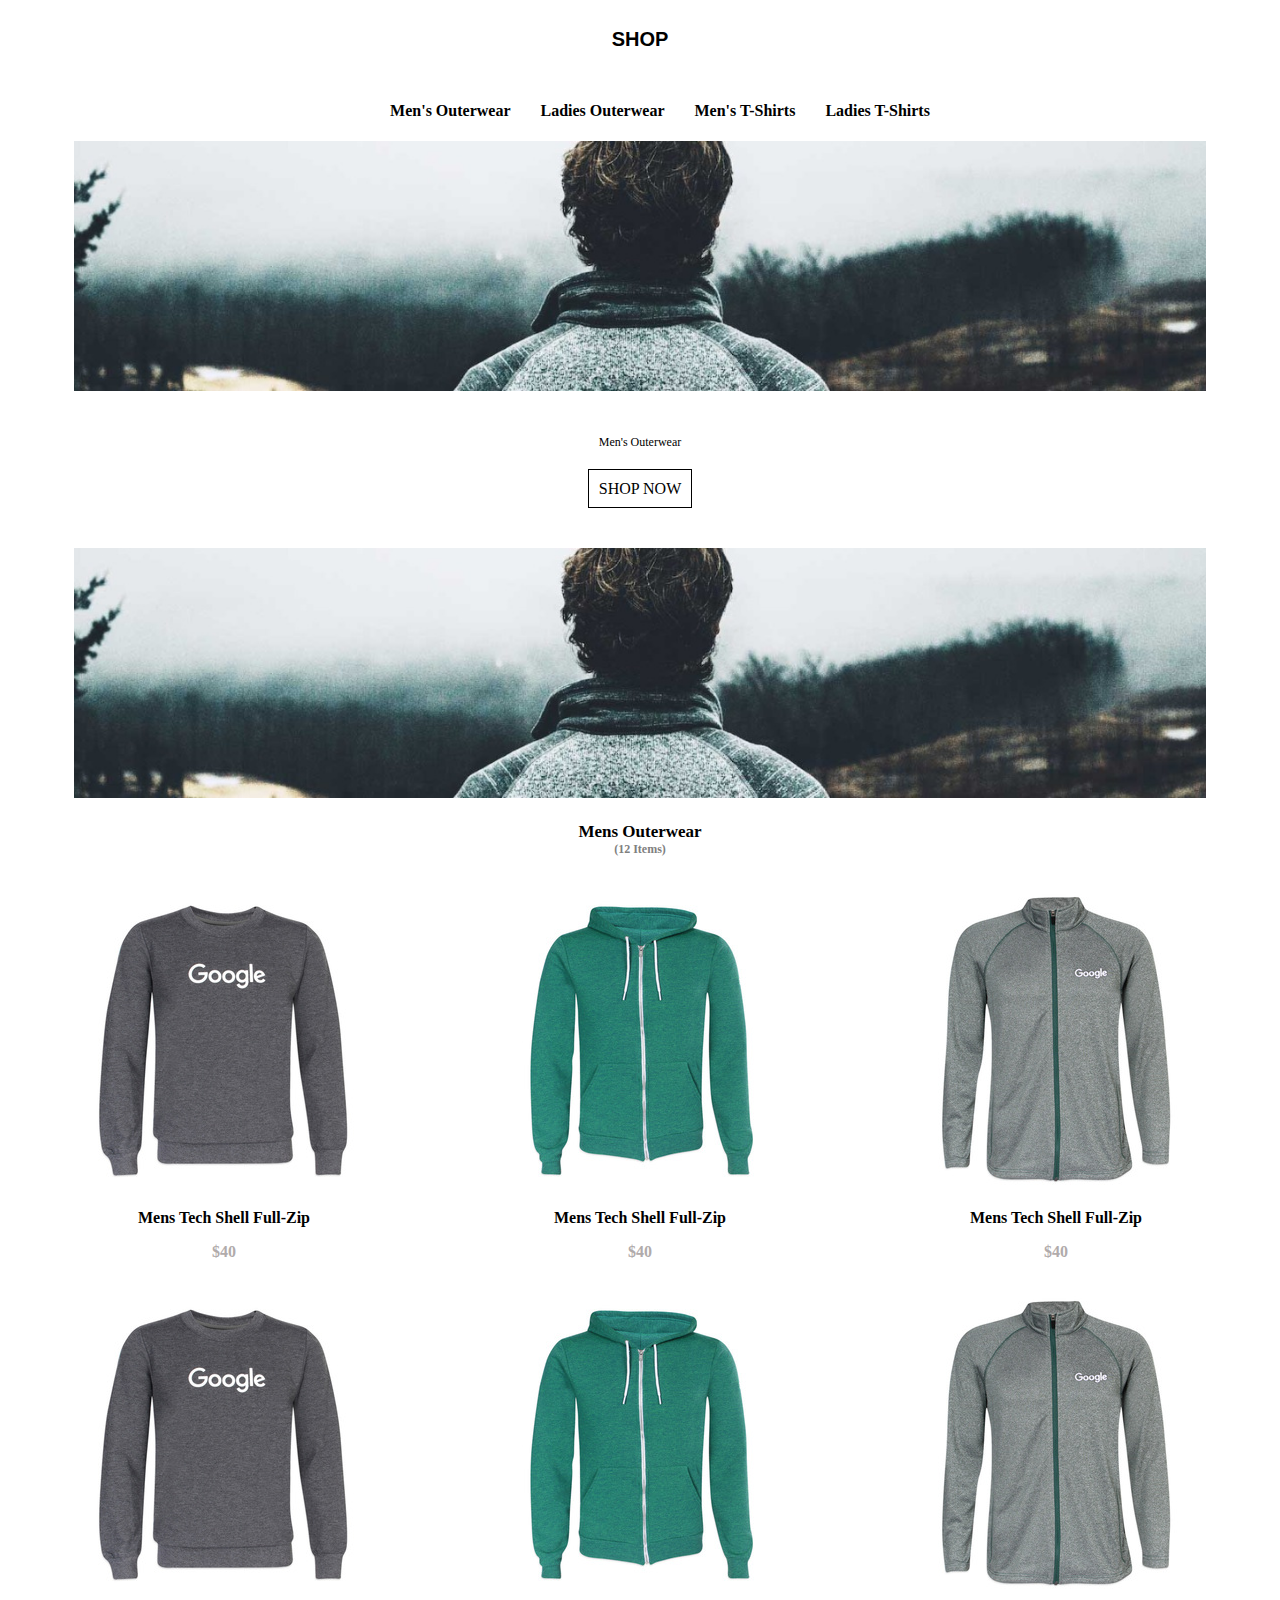
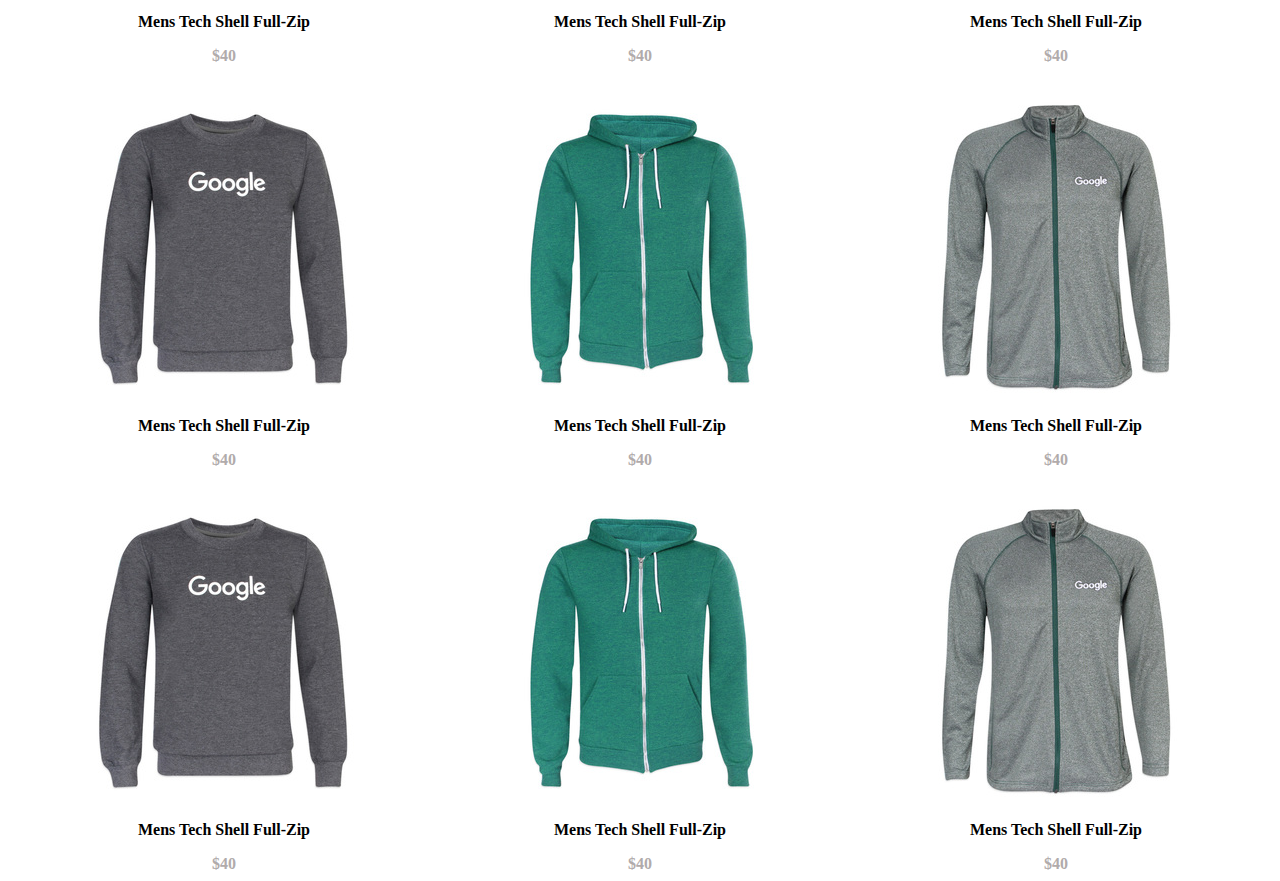
<file: Ecommerce 3/index.html>
<!DOCTYPE html>
<html lang="en">
<head>
    <meta charset="UTF-8">
    <meta http-equiv="X-UA-Compatible" content="IE=edge">
    <meta name="viewport" content="width=device-width, initial-scale=1.0">
    <link rel="stylesheet" href="styles.css">
    <title>Document</title>
    <link rel="stylesheet" href="https://cdnjs.cloudflare.com/ajax/libs/font-awesome/5.15.3/css/all.min.css" integrity="sha512-iBBXm8fW90+nuLcSKlbmrPcLa0OT92xO1BIsZ+ywDWZCvqsWgccV3gFoRBv0z+8dLJgyAHIhR35VZc2oM/gI1w==" crossorigin="anonymous" referrerpolicy="no-referrer" />
</head>
<body>
    <div class="title">SHOP</div>
    <i class="fa fa-shopping-cart" aria-hidden="true"></i>
    
    <div class="menu-bar">
        <img src="menu.jpeg" width="50px">
    </div>
    <div class="nav">
        <ul>
        <li>Men's Outerwear</li>
        <li>Ladies Outerwear</li>
        <li>Men's T-Shirts</li>
        <li>Ladies T-Shirts</li>
    </ul>
    </div>
    <div class="header1">
        <img src="head.jpeg"><br /><div class="span">Men's Outerwear</div>
    </div>
    <div class="shop"><a href="#">Shop Now</a></div>
  
    <div class="header2">
        <img src="head.jpeg">
    </div>
    <div class="header-container">
        Mens Outerwear <div class="span">(12 Items)</div>
    </div>

    <div class="img-container1">        
        <div class="tshirt">
            <img src="img2.jpeg">
            <p>Mens Tech Shell Full-Zip</p>
            <div class="span">$40</div>
        </div>
        <div class="tshirt">
            <img src="img3.jpeg">
            <p>Mens Tech Shell Full-Zip</p>
            <div class="span">$40</div>
        </div>
       
        <div class="tshirt">
            <img src="img1.jpeg">
            <p>Mens Tech Shell Full-Zip</p>
            <div class="span">$40</div>
        </div>
        <div class="tshirt">
            <img src="img2.jpeg">
            <p>Mens Tech Shell Full-Zip</p>
            <div class="span">$40</div>
        </div>
    
        <div class="tshirt">
            <img src="img3.jpeg">
            <p>Mens Tech Shell Full-Zip</p>
            <div class="span">$40</div>
        </div>
        <div class="tshirt">
            <img src="img1.jpeg">            
            <p>Mens Tech Shell Full-Zip</p>
            <div class="span">$40</div>
        </div>
       
        <div class="tshirt">
            <img src="img2.jpeg">
            <p>Mens Tech Shell Full-Zip</p>
            <div class="span">$40</div>
        </div>
        <div class="tshirt">
            <img src="img3.jpeg">
            <p>Mens Tech Shell Full-Zip</p>
            <div class="span">$40</div>
        </div>
        <div class="tshirt">
            <img src="img1.jpeg">
            <p>Mens Tech Shell Full-Zip</p>
            <div class="span">$40</div>
        </div>
        
        <div class="tshirt">
            <img src="img2.jpeg">
            <p>Mens Tech Shell Full-Zip</p>
            <div class="span">$40</div>
        </div>
        <div class="tshirt">
            <img src="img3.jpeg">
            <p>Mens Tech Shell Full-Zip</p>
            <div class="span">$40</div>
        </div>
        <div class="tshirt">
            <img src="img1.jpeg">
            <p>Mens Tech Shell Full-Zip</p>
            <div class="span">$40</div>
        </div>
    </div>
    
    
    
</body>
</html>
</file>
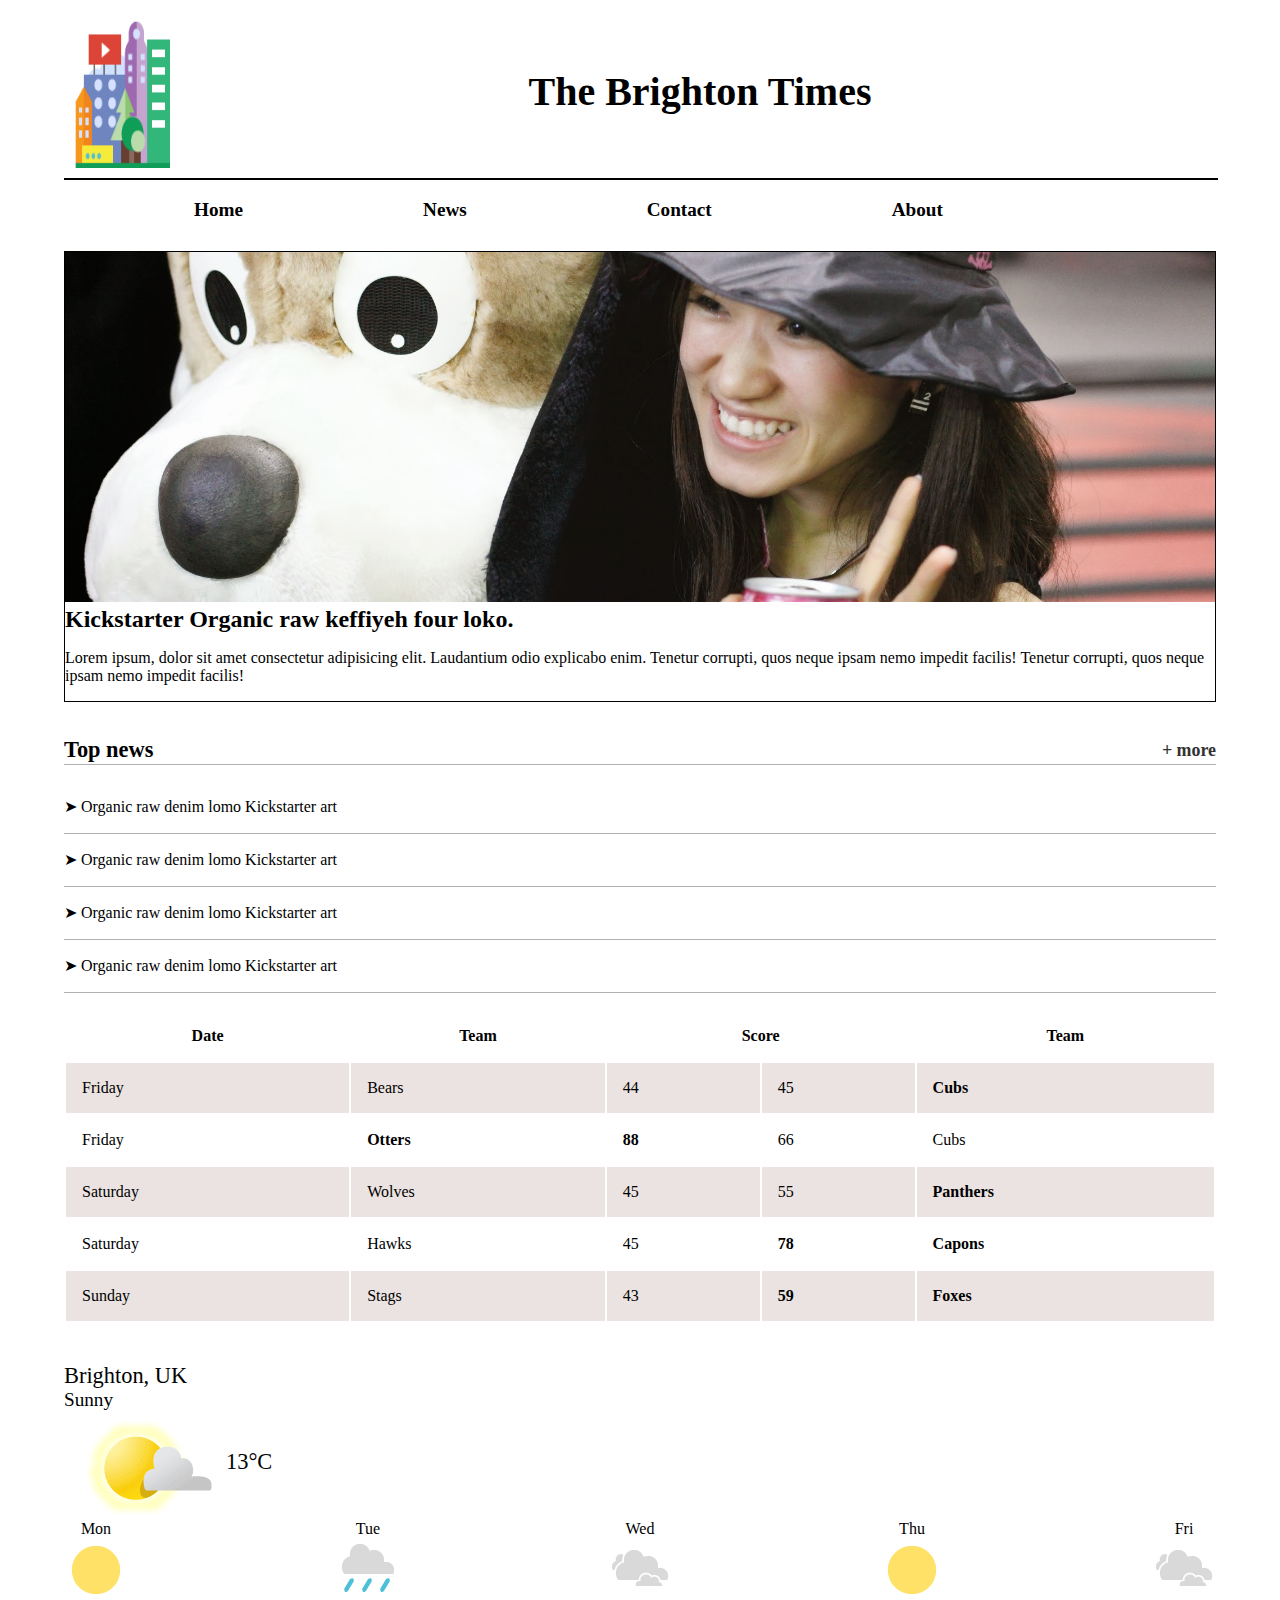
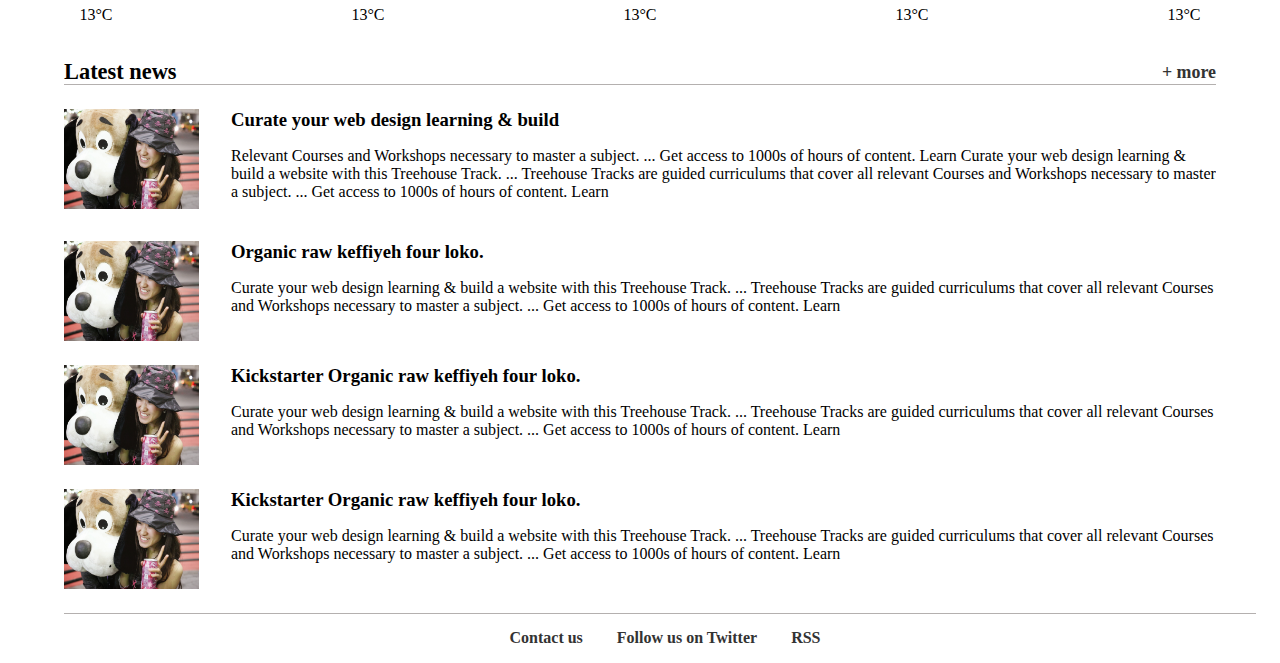
<file: project file/index.html>
<!DOCTYPE html>
<html lang="en">
<head>
    <meta charset="UTF-8">
    <meta http-equiv="X-UA-Compatible" content="IE=edge">
    <meta name="viewport" content="width=device-width, initial-scale=1.0">
    <title>My Web Page</title>
    <link rel="stylesheet" href="style.css">

</head>
<body>
  
    <div class="header">
        <img src="city.png">
     <h1>The Brighton Times</h1>
     </div>
     <hr size="2" width="100%" color="black"/> 
    <div class="nav">
        <ul>
            <li>Home</li>
            <li>News</li>
            <li>Contact</li>
            <li>About</li>
        </ul>
    </div>
    
      <article class="main">
       
      <div class="one">
      <section class="content">
        <section class="image">
          <img src="dog.jpg">
          <article class="description">
          <h2>Kickstarter Organic raw keffiyeh four loko.</h2>
            <p>Lorem ipsum, dolor sit amet consectetur adipisicing elit. Laudantium odio explicabo enim. Tenetur corrupti, quos neque ipsam nemo impedit facilis! Tenetur corrupti, quos neque ipsam nemo impedit facilis!</p>
          </article>
          </section></div>
        <br /><br />
        <div class="two">
    <div class="top-news">
        <h2 class="news_title">Top news <a href="#" class="news_more">+ more</a></h2>
        <ul class="top-item">
          <li class="top-news_item">
            Organic raw denim lomo Kickstarter art
          </li>
          <li class="top-news_item">
            Organic raw denim lomo Kickstarter art
          </li>
          <li class="top-news_item">
            Organic raw denim lomo Kickstarter art
          </li>
          <li class="top-news_item">
            Organic raw denim lomo Kickstarter art
          </li>
        </ul>
      </div></div>
    <div class="three">
          <div class="table">
          <table class="table-score">
              <thead>
                  <tr>
                      <th>Date</th>
                      <th>Team</th>
                      <th colspan="2">Score</th>
                      <th>Team</th>
                  </tr>
              </thead>
              <tbody>
                  <tr>
                      <td>Friday</td>
                      <td>Bears</td>
                      <td>44</td><td>45</td>
                      <td><b>Cubs</b></td>
                  </tr>
                  <tr>
                    <td>Friday</td>
                    <td><b>Otters</b></td>
                    <td><b>88</b></td><td>66</td>
                    <td>Cubs</td>
                </tr>
                <tr>
                    <td>Saturday</td>
                    <td>Wolves</td>
                    <td>45</td><td>55</td>
                    <td><b>Panthers</b></td>
                </tr>
                <tr>
                    <td>Saturday</td>
                    <td>Hawks</td>
                    <td>45</td><td><b>78</b></td>
                    <td><b>Capons</b></td>
                </tr>
                <tr>
                    <td>Sunday</td>
                    <td>Stags</td>
                    <td>43</td><td><b>59</b></td>
                    <td><b>Foxes</b></td>
                </tr>
              </tbody>
          </table>
      </div></div>
      
      <div class="four">
        <div class="weather-container">
          <div class="weather-report">
          <span class="location">Brighton, UK </span> <span class="sunny">Sunny</span>
              <img class="img" src="weather.png"><span class="degree">13&deg;C</span></div>
          <ul>
              <li class="weather"><span>Mon</span><img src="sunny.png"><span>13&deg;C</span></li>
              <li class="weather"><span>Tue</span><img src="rain.png"><span>13&deg;C</span></li>
              <li class="weather"><span>Wed</span><img src="cloudy.png"><span>13&deg;C</span></li>
              <li class="weather"><span>Thu</span><img src="sunny.png"><span>13&deg;C</span></li>
              <li class="weather"><span>Fri</span><img src="cloudy.png"><span>13&deg;C</span></li>
          </ul></div></div>

      <br />
      <br />
     <div class="five">
      <div class="latest">
        <h2 class="news-title">Latest news <a href="#" class="news-more">+ more</a></h2>
        <ul class="latest-news">
            <li class="snippet">
              <img class="snippet-img" src="dog.jpg" width="150px" height="100px">
              <h3>Curate your web design learning & build</h3>
              <p>Relevant Courses and Workshops necessary to master a subject. ... Get access to 1000s of hours of content. Learn Curate your web design learning & build a website with this Treehouse Track. ... Treehouse Tracks are guided curriculums that cover all relevant Courses and Workshops necessary to master a subject. ... Get access to 1000s of hours of content. Learn
              </p>
            </li>
            <li class="snippet">
              <img class="snippet-img" src="dog.jpg" width="150px" height="100px">
              <h3>Organic raw keffiyeh four loko.</h3>
              <p>Curate your web design learning & build a website with this Treehouse Track. ... Treehouse Tracks are guided curriculums that cover all relevant Courses and Workshops necessary to master a subject. ... Get access to 1000s of hours of content. Learn
              </p>
            </li>
            <li class="snippet">
              <img class= "snippet-img" src="dog.jpg" width="150px" height="100px">
              <h3>Kickstarter Organic raw keffiyeh four loko.</h3>
              <p>Curate your web design learning & build a website with this Treehouse Track. ... Treehouse Tracks are guided curriculums that cover all relevant Courses and Workshops necessary to master a subject. ... Get access to 1000s of hours of content. Learn
              </p>
            </li>
            <li class="snippet">
              <img class="snippet-img" src="dog.jpg" width="150px" height="100px">
              <h3>Kickstarter Organic raw keffiyeh four loko.</h3>
              <p>Curate your web design learning & build a website with this Treehouse Track. ... Treehouse Tracks are guided curriculums that cover all relevant Courses and Workshops necessary to master a subject. ... Get access to 1000s of hours of content. Learn
              </p>
            </li>
          </ul>
         </div></div>
        
      </article>

      <div class="footer"> <ul>
        <li><a href="#">Contact us</a></li>
        <li><a href="#">Follow us on Twitter</a></li>
        <li><a href="#">RSS</a></li>
       </ul>
      </div>
    
</body>
</html>
</file>
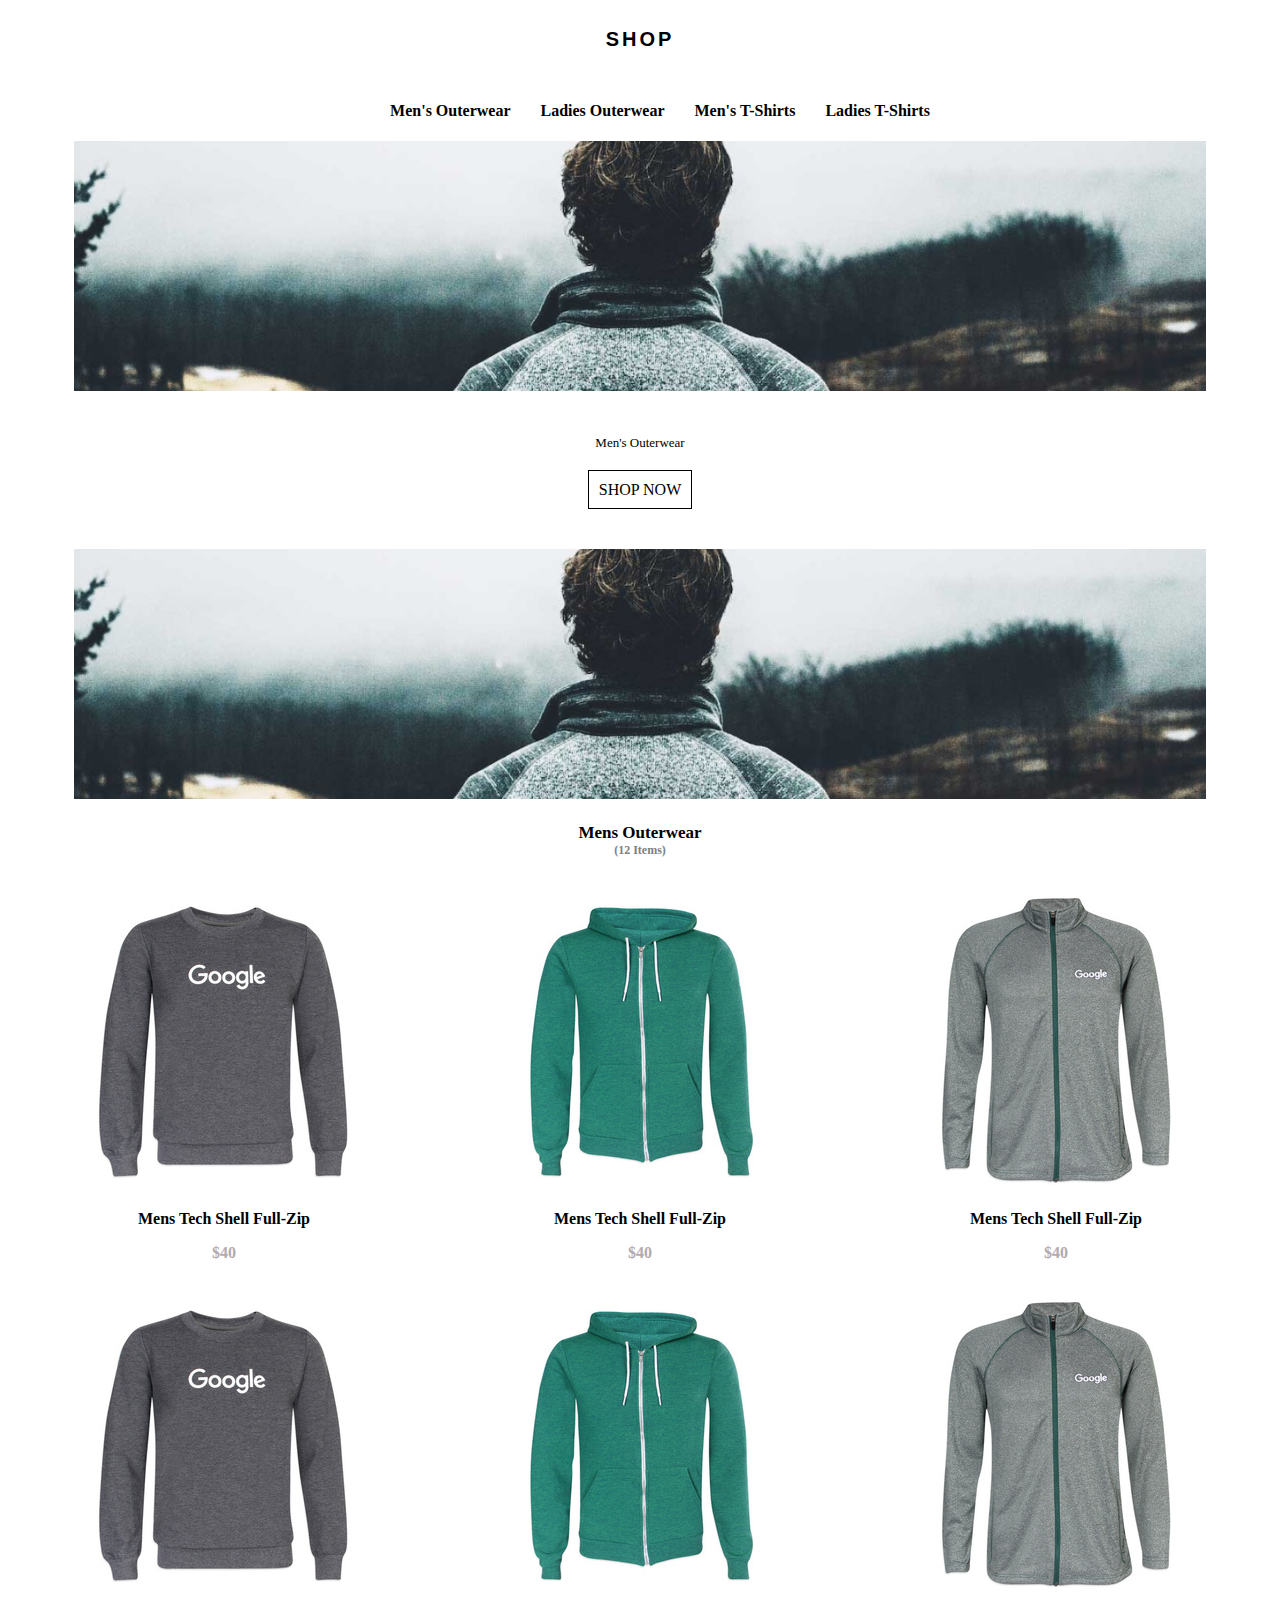
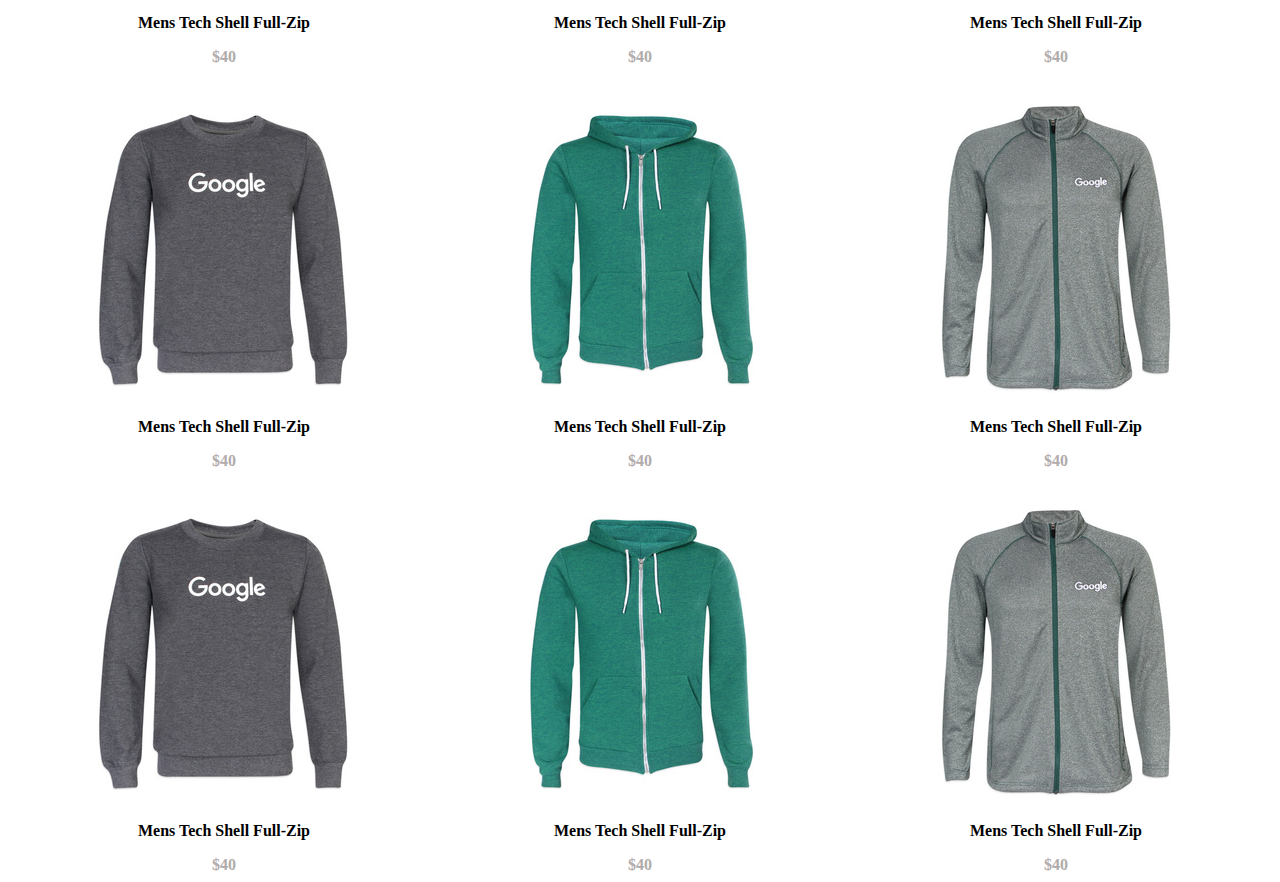
<file: Ecom Pro/New folder/index.html>
<!DOCTYPE html>
<html lang="en">
<head>
    <meta charset="UTF-8">
    <meta http-equiv="X-UA-Compatible" content="IE=edge">
    <meta name="viewport" content="width=device-width, initial-scale=1.0">
    <link rel="stylesheet" href="styles.css">
    <title>Document</title>
    <link rel="stylesheet" href="https://cdnjs.cloudflare.com/ajax/libs/font-awesome/5.15.3/css/all.min.css" integrity="sha512-iBBXm8fW90+nuLcSKlbmrPcLa0OT92xO1BIsZ+ywDWZCvqsWgccV3gFoRBv0z+8dLJgyAHIhR35VZc2oM/gI1w==" crossorigin="anonymous" referrerpolicy="no-referrer" />
</head>
<body>
    <div class="title"><a href="file:///C:/Users/Raja/Desktop/Ecommerce%20Project%203/index.html">SHOP</a></div>
    <i class="fa fa-shopping-cart" aria-hidden="true"></i>
    
    <div class="menu-bar">
        <img src="menu.jpeg" width="50px">
    </div>
    <div class="nav">
        <ul>
        <li>Men's Outerwear</li>
        <li>Ladies Outerwear</li>
        <li>Men's T-Shirts</li>
        <li>Ladies T-Shirts</li>
    </ul>
    </div>
    <div class="header1">
        <img src="head.jpeg"><br /><div class="span">Men's Outerwear</div>
    </div>
    <div class="shop"><a href="#">Shop Now</a></div>
  
    <div class="header2">
        <img src="head.jpeg">
    </div>
    <div class="header-container">
        Mens Outerwear <div class="span">(12 Items)</div>
    </div>

    <div class="img-container1">        
        <div class="tshirt">
            <a href="single-item-page.html"><img src="img2.jpeg"></a>
            <p>Mens Tech Shell Full-Zip</p>
            <div class="span">$40</div>
        </div>
        <div class="tshirt">
            <a href="single-item-page.html"><img src="img3.jpeg"></a>
            <p>Mens Tech Shell Full-Zip</p>
            <div class="span">$40</div>
        </div>
       
        <div class="tshirt">
            <a href="single-item-page.html"> <img src="img1.jpeg"></a>
            <p>Mens Tech Shell Full-Zip</p>
            <div class="span">$40</div>
        </div>
        <div class="tshirt">
            <a href="single-item-page.html"><img src="img2.jpeg"></a>
            <p>Mens Tech Shell Full-Zip</p>
            <div class="span">$40</div>
        </div>
    
        <div class="tshirt">
            <a href="single-item-page.html"><img src="img3.jpeg"></a>
            <p>Mens Tech Shell Full-Zip</p>
            <div class="span">$40</div>
        </div>
        <div class="tshirt">
            <img src="img1.jpeg">            
            <p>Mens Tech Shell Full-Zip</p>
            <div class="span">$40</div>
        </div>
       
        <div class="tshirt">
            <img src="img2.jpeg">
            <p>Mens Tech Shell Full-Zip</p>
            <div class="span">$40</div>
        </div>
        <div class="tshirt">
            <img src="img3.jpeg">
            <p>Mens Tech Shell Full-Zip</p>
            <div class="span">$40</div>
        </div>
        <div class="tshirt">
            <img src="img1.jpeg">
            <p>Mens Tech Shell Full-Zip</p>
            <div class="span">$40</div>
        </div>
        
        <div class="tshirt">
            <img src="img2.jpeg">
            <p>Mens Tech Shell Full-Zip</p>
            <div class="span">$40</div>
        </div>
        <div class="tshirt">
            <img src="img3.jpeg">
            <p>Mens Tech Shell Full-Zip</p>
            <div class="span">$40</div>
        </div>
        <div class="tshirt">
            <img src="img1.jpeg">
            <p>Mens Tech Shell Full-Zip</p>
            <div class="span">$40</div>
        </div>
    </div>
    
    
    
</body>
</html>
</file>
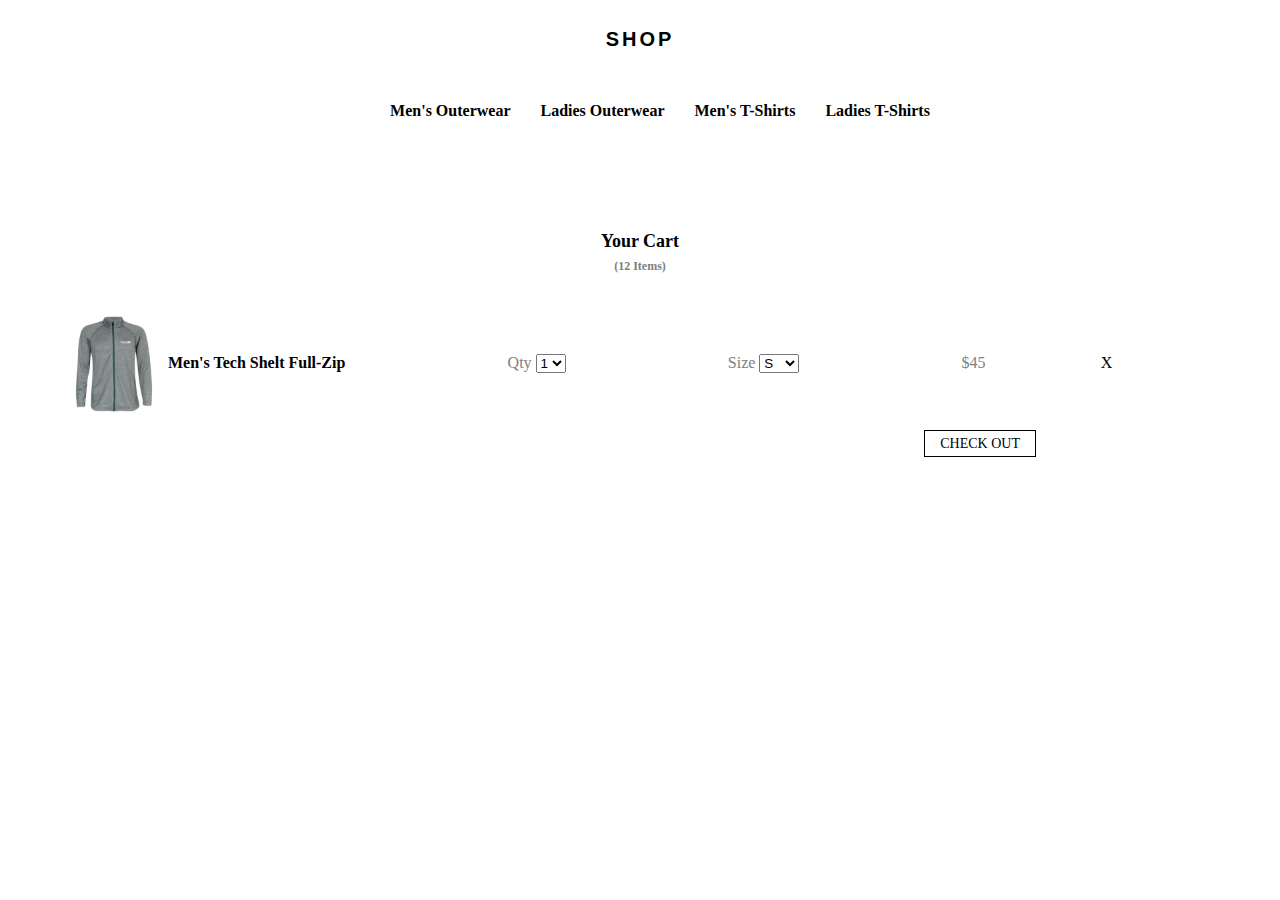
<file: Ecom Pro/New folder/cart.html>
<!DOCTYPE html>
<html lang="en">
<head>
    <meta charset="UTF-8">
    <meta http-equiv="X-UA-Compatible" content="IE=edge">
    <meta name="viewport" content="width=device-width, initial-scale=1.0">
    <link rel="stylesheet" href="cart-styles.css">
    <link rel="stylesheet" href="https://cdnjs.cloudflare.com/ajax/libs/font-awesome/5.15.3/css/all.min.css" integrity="sha512-iBBXm8fW90+nuLcSKlbmrPcLa0OT92xO1BIsZ+ywDWZCvqsWgccV3gFoRBv0z+8dLJgyAHIhR35VZc2oM/gI1w==" crossorigin="anonymous" referrerpolicy="no-referrer" />
    <title>Document</title>
</head>
<body>
    <div class="title"><a href="file:///C:/Users/Raja/Desktop/Ecommerce%20Project%203/index.html">SHOP</a></div>
    <i class="fa fa-shopping-cart" aria-hidden="true"></i>
    
    <div class="menu-bar">
        <img src="menu.jpeg" width="50px">
    </div>
    <div class="nav">
        <ul>
        <li>Men's Outerwear</li>
        <li>Ladies Outerwear</li>
        <li>Men's T-Shirts</li>
        <li>Ladies T-Shirts</li>
    </ul>
    </div>
    <div class="yourcart">
        Your Cart <div class="span">(12 Items)</div>
    </div>
    <div class="flex2">
    <div class="img-container">
        <img src="img1.jpeg"> <div class="span2">Men's Tech Shelt Full-Zip</div>
    </div>
    

        <div class="qua">Qty <select>
            <option>1</option>
            <option>2</option>
            <option>3</option>
            <option>4</option>
            
        </select></div>
        <div class="size">Size <select>
            <option>S</option>
            <option>M</option>
            <option>XS</option>
            <option>L</option>
        </select></div>
       <div class="cost"> $45</div>
       </div>
       <div class="cancel">X</div>
       <div class="checkout"><a href="#">Check Out</a></div>
       <footer>
           <div class="res-checkout">Checkout</div>
       </footer>
</div>
</body>
</html>
</file>
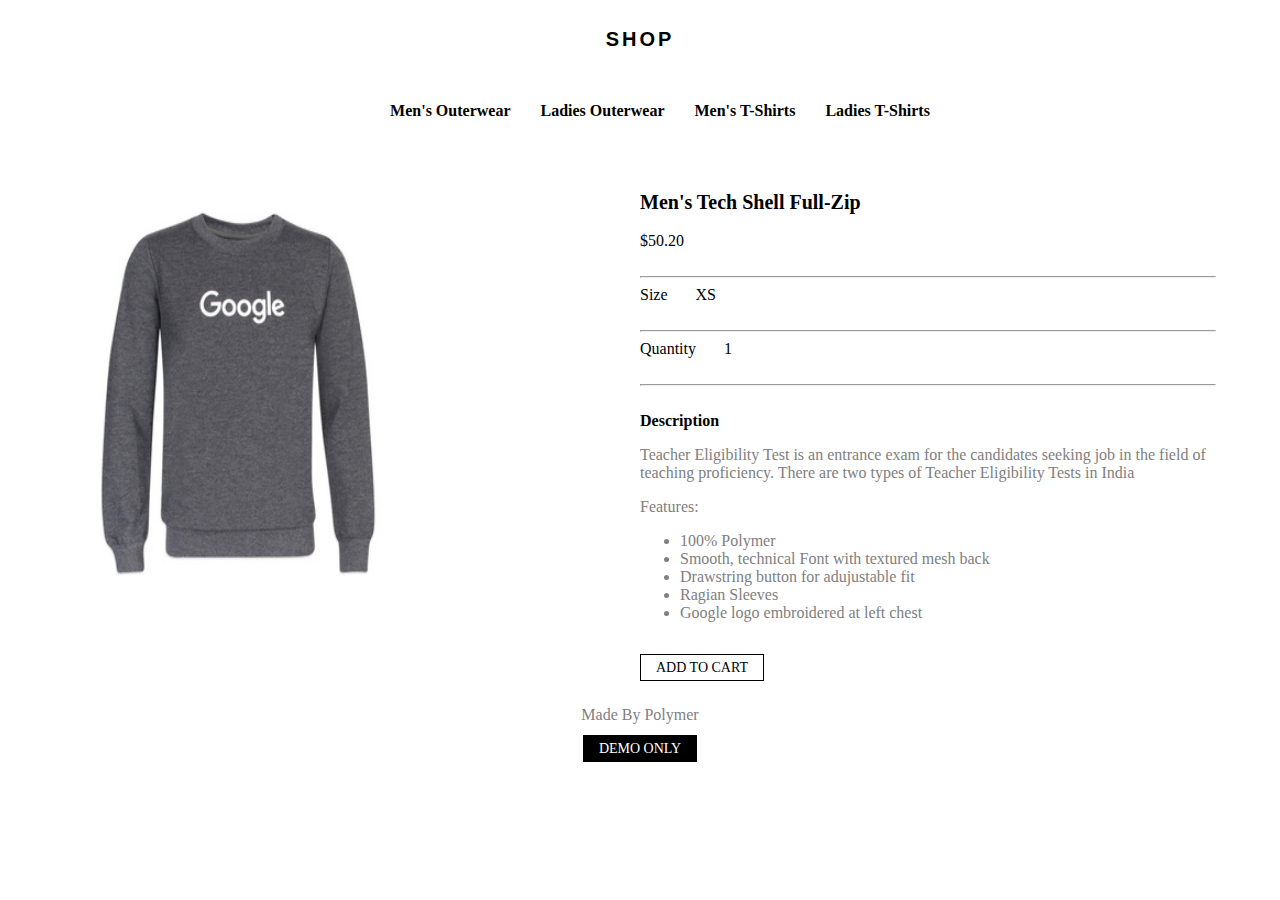
<file: Ecom Pro/New folder/single-item-page.html>
<!DOCTYPE html>
<html lang="en">
<head>
    <meta charset="UTF-8">
    <meta http-equiv="X-UA-Compatible" content="IE=edge">
    <meta name="viewport" content="width=device-width, initial-scale=1.0">
    <link rel="stylesheet" href="single-styles.css">
    <link rel="stylesheet" href="https://cdnjs.cloudflare.com/ajax/libs/font-awesome/5.15.3/css/all.min.css" integrity="sha512-iBBXm8fW90+nuLcSKlbmrPcLa0OT92xO1BIsZ+ywDWZCvqsWgccV3gFoRBv0z+8dLJgyAHIhR35VZc2oM/gI1w==" crossorigin="anonymous" referrerpolicy="no-referrer" />

    <title>Document</title>
</head>
<body>
    <div class="title"><a href="file:///C:/Users/Raja/Desktop/Ecommerce%20Project%203/index.html">SHOP</a></div>
    <i class="fa fa-shopping-cart" aria-hidden="true"></i>
    
    <div class="menu-bar">
        <img src="menu.jpeg" width="50px">
    </div>
    <div class="nav">
        <ul>
        <li>Men's Outerwear</li>
        <li>Ladies Outerwear</li>
        <li>Men's T-Shirts</li>
        <li>Ladies T-Shirts</li>
    </ul>
    </div>

    <div class="flex">
        <div class="img-cart">
            <img src="img2.jpeg">
        </div>
        <div class="col-form">
            <div class="title2">Men's Tech Shell Full-Zip</div><br />
            <div class="span">$50.20</div><br />
            <hr>
            <div class="span">Size &nbsp; &nbsp; &nbsp; XS</div><br />
            <hr>
            <div class="span">Quantity &nbsp; &nbsp; &nbsp; 1</div><br />
            <hr>
        <br />
            <b>Description</b><br />
            <p>Teacher Eligibility Test is an entrance exam for the candidates seeking job in the field of teaching proficiency. There are two types of Teacher Eligibility Tests in India
            </p>
        <p>Features:</p>
        <ul class="features">
            <li>100% Polymer</li>
            <li>Smooth, technical Font with textured mesh back</li>
            <li>Drawstring button for adujustable fit</li>
            <li>Ragian Sleeves</li>
            <li>Google logo embroidered at left chest</li>
        </ul>
        <div class="addtocart"><a href="cart.html">Add to Cart</a></div>
        </div>

    </div>
    <div class="footer1">Made By Polymer</div>
    <div class="footer2"><a href="#">Demo Only</a></div>
    
        <div class="addtocart2">Add to Cart</div>
    
</body>
</html>
</file>
<file: Ecommerce 3/styles.css>
body{
    width:90%;
    margin-left: auto;
    margin-right: auto;
    height:100%;
    
    }
.title{
    
    font-size: 20px;
    font-weight: bold;
    text-align: center;
    padding:20px;
    font-family: 'Gill Sans MT', 'Trebuchet MS', sans-serif;
    
    
}
.fa-shopping-cart{
    
    float: right;
    padding-right:60px;
    
}
.nav{
    display: flex;
    flex-direction: row;
    justify-content: center;
    font-weight: bold;
}
.nav ul{
    list-style-type: none;

}
.nav li{
    float: left;
    padding:15px;
}

.header1 img{
    width:100%;
    height:250px;
    padding-bottom: 20px;
    margin-top: -20px;
}
.header1 {
    padding: 10px;
    text-align: center;
    
}
.header1 .span{
    padding: 20px;
    font-size: 12px;
}
.shop{
    text-align: center;
}
.shop a{
    text-decoration: none;
    color: black;
    padding: 10px;
    text-transform: uppercase;
    border: 1.5px solid black;
}

.header2{
    padding: 10px;
    text-align: center;
    font-size: 12px;
}
.header2 img{
    width:100%;
    height:250px;
    padding-top:40px;
    
}

.header-container{
    padding-top: 10px;
    text-align: center;
    font-size: 17px;
    font-weight: bold;
    overflow: hidden;
}
.header-container .span{
    font-size: 12px;
    color:gray;
}
.img-container1{
    display: flex;
    flex-wrap: wrap;
    flex-direction: row;
    justify-content: space-between;
}
.tshirt{
    padding:0 10px;
    margin-top: 2rem;
}
.tshirt img{
    width:300px;
    height: 300px;
}
.tshirt p{
    text-align: center;
    font-weight: bold;
}
.tshirt .span{
    color: rgb(177, 171, 171);
    text-align:center;
    font-weight: bold;
}
@media screen and (max-width:1500px) and (min-width:900px){
    .menu-bar img{
        display: none;
    }
}

@media screen and (max-width:900px) {
    .nav ul{
        display: none;
        
    }
    .menu-bar{
        margin-top: -50px;

    }
    .fa-shopping-cart{
        padding:10px;
        margin-top: -50px;
    }
    .header1 {
        display: none;
    }
    .shop{
        display: none;
    }
    .header2{
        display: none;
    }
    
}
</file>
<file: project file/style.css>
body{
    width:90%;
    margin-left: auto;
    margin-right: auto;
    height:100%;
    
    
    }
header {
        
    color:white;
    margin: 0px;
    padding: 0px;    
        
    }
h1,h2,h3,h4,h5 {
  margin: 0;
    }
.header img{
    float: left;
    width:100px;
    height:150px;
    padding:10px;
}
.header h1{
    text-align: center;
    padding-top: 60px;
    font-size:2.5em;
    
}
  .image{
    margin: 0;
    padding: 0;
    border: 1px solid black;
    overflow: hidden;
  }
  .image img{
    width:100%;
    height:350px;
    object-fit: cover;
  }
  
.nav ul{
    list-style-type: none;
    display: inline-block;
    
    }
.nav li{
    float: left;
    padding:10px 90px;
    margin-top: -15px;
    font-size:1.2em;
    font-weight: bold;
    }
    
.top-news {        
    padding: 0;
    overflow: hidden;
    
       
    }

.news_title {
    padding-bottom:2px;
    font-weight: bold;
    border-bottom: 1px solid rgb(180, 176, 175);
    line-height: 24px;
    font-size: 1.4em;
    overflow: hidden;
    }      

.top-news_item:before {
    content: "➤";
    
    }
.news_more {
    float: right;
    font-size: .8em;
    color: #333;
    text-decoration: none;
    overflow: hidden;
    }
.top-news_item{
    display: block;
    padding: 1em 0;
    line-height: 20px;
    border-bottom: 1px solid rgb(180, 176, 175);
}
.top-news .top-item {        
    list-style-type: none;
    text-align: left;
    margin-block-start: 1em;
    margin-block-end: 1em;
    margin-inline-start: 0;
    margin-inline-end: 0;
    padding-inline-start: 0;
    overflow: hidden;
    }
      
.table-score{
   padding:0;
   width: 100%;
    }
.table-score th,
.table-score td {
    padding: 1em; 
    }
.table-score tr:nth-child(odd) td {
    background-color: rgb(235, 227, 225);
    }
.table-score tr:nth-child(even) td {
    background-color: #fff;
    }
    
    .weather-report {
      padding: 0;
      margin-top: 40px;
      
  }
  .location{
          display: block;
          font-size: 1.4em;
          
      }
      .sunny{
          display: block;
          font-size: 1.2em;
      }
      .weather-report .img{
          vertical-align: middle;
      }
      .weather-report .degree{
        font-size: 1.4em;
        display: inline;
      }
      .weather-container ul{
          list-style-type: none;
          padding:0;
          margin: 0;
          display: flex;
          justify-content: space-between;
      }
      .weather-container li span{
          display: block;
          text-align: center;            
      }
    

  
        


.latest{    
    padding:0px; 
    clear: both;
     
}
.news-title{
    font-weight: bold;
    border-bottom: 1.2px solid rgb(180, 176, 175);
    line-height: 24px;
    font-size: 1.4em;
   
}
.news-more{
    float: right;
    font-size: .8em;
    color: #333;
    text-decoration: none;
    
    
}


.snippet {
    clear: both;
    margin: 24px 0;
    overflow: hidden;
  }
  
  .snippet-img {
    width: 135px;
    float: left;
    margin-right: 2em;
  }
  
 
.latest .latest-news {
    list-style-type: none;
    margin-block-start: 1em;
    margin-block-end: 1em;
    margin-inline-start: 0;
    margin-inline-end: 0;
    padding-inline-start: 0;
}
.footer ul{
    border-top: 1.5px solid rgb(180, 176, 175);
    list-style-type: none;
    text-align: center;
    width: 100%;
    font-weight: bold;
    
    }
      
.footer li {
    display: inline-block;
    padding-top: 15px;
    padding-right: 30px;
    
    }
      
.footer a {
    text-decoration: none;
    color: #333;
    
    }
   

    @media screen and (max-width:730px){
        .nav ul{
            display: none;
        }
        .header img{
            float: left;
            width:90px;
            height:80px;
            padding:10px;
        }
        .header h1{
            text-align: center;
            padding-top: 60px;
            font-size:1.5em;
            
        }
        
          .description h2 {
            font-size: 1.1em;
          }
          
          
          .border{
              display: none;
          }
          .image {
            
            padding:0;
            width: 100%;
            position: relative;
            background-image: url("dog.jpg");
            background-size:cover;
            height: 350px;
          }
          .image article {
              
            box-sizing: border-box;
            background-color: #000;
            background-color: rgba(0, 0, 0, 0.7);
            position: absolute;
            bottom:0;
            width: 100%;
            color: #fff;
            padding: 1em 1em 0 1em;
          } 
          .main {
            width:100%;
            display: flex;
            flex-direction: column;
           
          }
          .one{
            position: absolute;  
            order:1;
            width:45%;
          }
          .two{
            order:3;
            overflow: hidden;
            margin-top:22em;
          }
          .three{
            position: relative;
            order:4;
            overflow: hidden;
      
          }
          .four{
            float: right;
              order:2;
              width:45%;
              position: absolute;
              right:0;
              overflow: hidden;
            }
            .five{
              position: relative;
              order:5;
              overflow: hidden;
            }
          
          
    }
    @media screen and (max-width:840px){
        .nav ul{
            display: none;
        }
        .border{
            display: none;
        }
        .image {
          
          padding:0;
          width: 100%;
          position: relative;
          background-image: url("dog.jpg");
          background-size:cover;
          height: 350px;
        }
        .image article {
            
          box-sizing: border-box;
          background-color: #000;
          background-color: rgba(0, 0, 0, 0.7);
          position: absolute;
          bottom:0;
          width: 100%;
          color: #fff;
          padding: 1em 1em 0 1em;
        }
        
    }
</file>
<file: Ecom Pro/New folder/styles.css>
body{
    width:90%;
    margin-left: auto;
    margin-right: auto;
    height:100%;
    
    }
.title{
    
    font-size: 20px;
    font-weight: bold;
    text-align: center;
    letter-spacing: 3px;
    padding:20px;
    font-family: 'Gill Sans MT', 'Trebuchet MS', sans-serif;
}
.title a{
    text-decoration: none;
    color:black;
}
.fa-shopping-cart{
    
    float: right;
    padding-right:60px;
    
}
.nav{
    display: flex;
    flex-direction: row;
    justify-content: center;
    font-weight: bold;
}
.nav ul{
    list-style-type: none;

}
.nav li{
    float: left;
    padding:15px;
}

.header1 img{
    width:100%;
    height:250px;
    padding-bottom: 20px;
    margin-top: -20px;
}
.header1 {
    padding: 10px;
    text-align: center;
    
}
.header1 .span{
    padding: 20px;
    font-size: 13px;
    overflow: hidden;
}
.shop{
    text-align: center;
}
.shop a{
    text-decoration: none;
    color: black;
    padding: 10px;
    text-transform: uppercase;
    border: 1.5px solid black;
}

.header2{
    padding: 10px;
    text-align: center;
    font-size: 12px;
}
.header2 img{
    width:100%;
    height:250px;
    padding-top:40px;
    
}

.header-container{
    padding-top: 10px;
    text-align: center;
    font-size: 17px;
    font-weight: bold;
    overflow: hidden;
}
.header-container .span{
    font-size: 12px;
    color:gray;
}
.img-container1{
    display: flex;
    flex-wrap: wrap;
    flex-direction: row;
    justify-content: space-between;
}
.tshirt{
    padding:0 10px;
    margin-top: 2rem;
}
.tshirt img{
    width:300px;
    height: 300px;
}
.tshirt p{
    text-align: center;
    font-weight: bold;
}
.tshirt .span{
    color: rgb(177, 171, 171);
    text-align:center;
    font-weight: bold;
}
@media screen and (max-width:1500px) and (min-width:952px){
    .menu-bar img{
        display: none;
    }
}

@media screen and (max-width:952px) {
    .nav ul{
        display: none;
        
    }
    .menu-bar{
        margin-top: -50px;

    }
    .fa-shopping-cart{
        padding:10px;
        margin-top: -50px;
    }
    .header1 {
        display: none;
    }
    .shop{
        display: none;
    }
    .header2{
        display: none;
    }
    
}
</file>
<file: Ecom Pro/New folder/cart-styles.css>
body{
    width:90%;
    margin-left: auto;
    margin-right: auto;
    height:100%;
    
}
.title{
    
    font-size: 20px;
    font-weight: bold;
    text-align: center;
    letter-spacing: 3px;
    padding:20px;
    font-family: 'Gill Sans MT', 'Trebuchet MS', sans-serif;
}
.title a{
    text-decoration: none;
    color:black;
}
.fa-shopping-cart{
    
    float: right;
    padding-right:60px;
    
}
.nav{
    display: flex;
    flex-direction: row;
    justify-content: center;
    font-weight: bold;
}
.nav ul{
    list-style-type: none;

}
.nav li{
    float: left;
    padding:15px;
}

.img-cart{
    width: 40%;
    padding-left: 10px;
    
}
.img-cart img{
    width:330px;
    height:400px;
}
.yourcart{
    padding-top: 80px;
    text-align: center;
    font-size: 18px;
    font-weight: bold;
    overflow: hidden;
}
.yourcart .span{
    font-size: 12px;
    color:gray;
    padding-top: 7px;
}
.img-container img{
    vertical-align: middle;
    width:100px;
    height:100px;
}
.img-container .span2{
    display: inline;
    padding-top: -40px;
    font-weight: bold;
}
.qua{
    padding-top: 40px;
    color: gray;
}
.size{
    padding-top: 40px;
    color: gray;
}
.cost{
    padding-top: 40px;
    color: gray;
}



.flex2{
    display: flex;
    justify-content: space-between;
    padding-top: 40px;
    width:80%;

}
.cancel{
    width: 10%;
    float: right;
    margin-top:-60px;
}
.checkout{
    text-align: right;
    padding-top: 20px;
    margin-right: 180px;
}
.checkout a{

    text-decoration: none;
    color:black;
    padding: 5px 15px 5px 15px;
    font-size: 14px;
    text-transform: uppercase;
    border: 1.5px solid black;
}
footer .res-checkout{
    text-align: center;
    font-size: 16px;
    text-transform: uppercase;
    color: white;
    background-color: rgb(5, 5, 85);
    border: 2px solid gray;
    padding-top: 10px;
    padding-bottom: 10px;
   }
   footer{
       padding-top: 130px;
   }
@media screen and (max-width:1500px) and (min-width:920px){
    .menu-bar img{
        display: none;
    }
    footer .res-checkout{
        display: none;
    }
}
@media screen and (max-width:920px) {
    .nav ul{
        display: none;
        
    }
    .menu-bar{
        margin-top: -50px;

    }
    .fa-shopping-cart{
        padding:10px;
        margin-top: -50px;
    }
    .header1 {
        display: none;
    }
    .shop{
        display: none;
    }
    .header2{
        display: none;
    }
    
}
@media screen and (max-width:940px) {
    .checkout{
        display: none;
    }

}
</file>
<file: Ecom Pro/New folder/single-styles.css>
body{
    width:90%;
    margin-left: auto;
    margin-right: auto;
    height:100%;
    
}
.title{
    
    font-size: 20px;
    font-weight: bold;
    text-align: center;
    letter-spacing: 3px;
    padding:20px;
    font-family: 'Gill Sans MT', 'Trebuchet MS', sans-serif;
}
.title a{
    text-decoration: none;
    color:black;
}
.fa-shopping-cart{
    
    float: right;
    padding-right:45px;
    
}
.nav{
    display: flex;
    flex-direction: row;
    justify-content: center;
    font-weight: bold;
}
.nav ul{
    list-style-type: none;

}
.nav li{
    float: left;
    padding:15px;
}

.img-cart{
    width: 40%;
    padding-left: 10px;
    
}
.img-cart img{
    width:330px;
    height:400px;
}
.col-form{
    width: 50%;
    padding-left: 60px;
    
}
.col-form P {
    color:gray
}

.col-form .title2{
    font-size: 20px;
    font-weight: bold;
}
.col-form .features{
    color:gray;
}
.addtocart{
    text-align: left;
    padding-top: 20px;
}
.addtocart a{

    text-decoration: none;
    color: black;
    padding: 5px 15px 5px 15px;
    font-size: 14px;
    text-transform: uppercase;
    border: 1.5px solid black;
}
.flex{
    display: flex;
    flex-direction: row;
    flex-wrap: wrap;
    align-items:flex-start;
    margin-top: 40px;
    justify-content: space-between;
    
}
.footer1{
    color: gray;
    text-align: center;
    padding-top: 30px;

}
.footer2{
    
    text-align: center;
    text-transform: uppercase;
    padding-top: 15px;
    
}
.footer2 a{
    text-decoration: none;
    color: white;
    background-color: black;
    padding: 5px 15px 5px 15px;
    font-size: 14px;
    text-transform: uppercase;
    border: 1.5px solid black;
}
.addtocart2{
    text-align: center;
    color: white;
    text-transform: uppercase;
    font-size: 16px;
    background-color: rgb(7, 7, 78);
    padding: 15px;
}

@media screen and (max-width:1500px) and (min-width:950px){
    .menu-bar img{
        display: none;
    }
}
@media screen and (max-width:950px) {
    .nav ul{
        display: none;
        
    }
    .menu-bar{
        margin-top: -50px;

    }
    .fa-shopping-cart{
        padding:10px;
        margin-top: -50px;
    }
    .header1 {
        display: none;
    }
    .shop{
        display: none;
    }
    .header2{
        display: none;
    }   
}
@media screen and (max-width:862px) {
   
    .footer1{
        display: none;
    }
    .footer2{
        display: none;
    }
    .addtocart{
        display: none;
    }
}

@media screen and (max-width:1500px) and (min-width:862px) {
    .addtocart2{
        display: none;
    }
    
}
</file>
